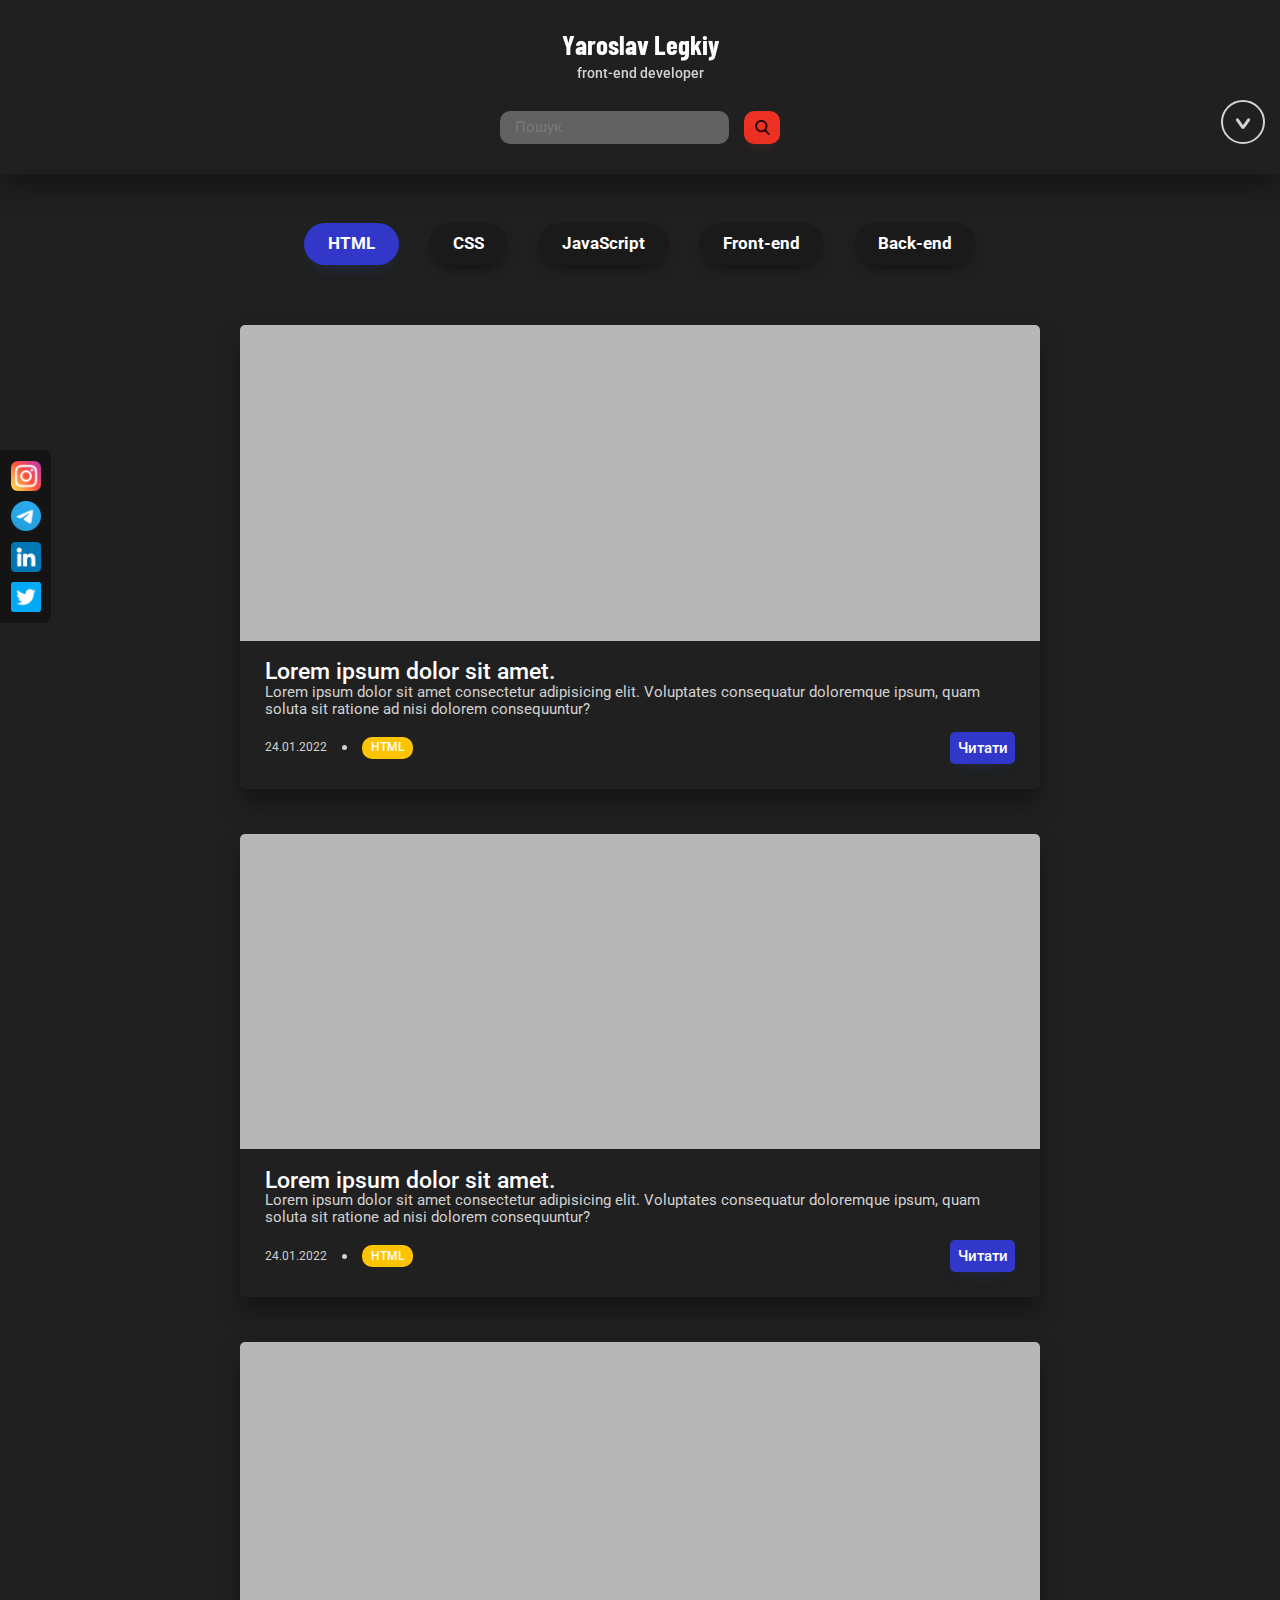
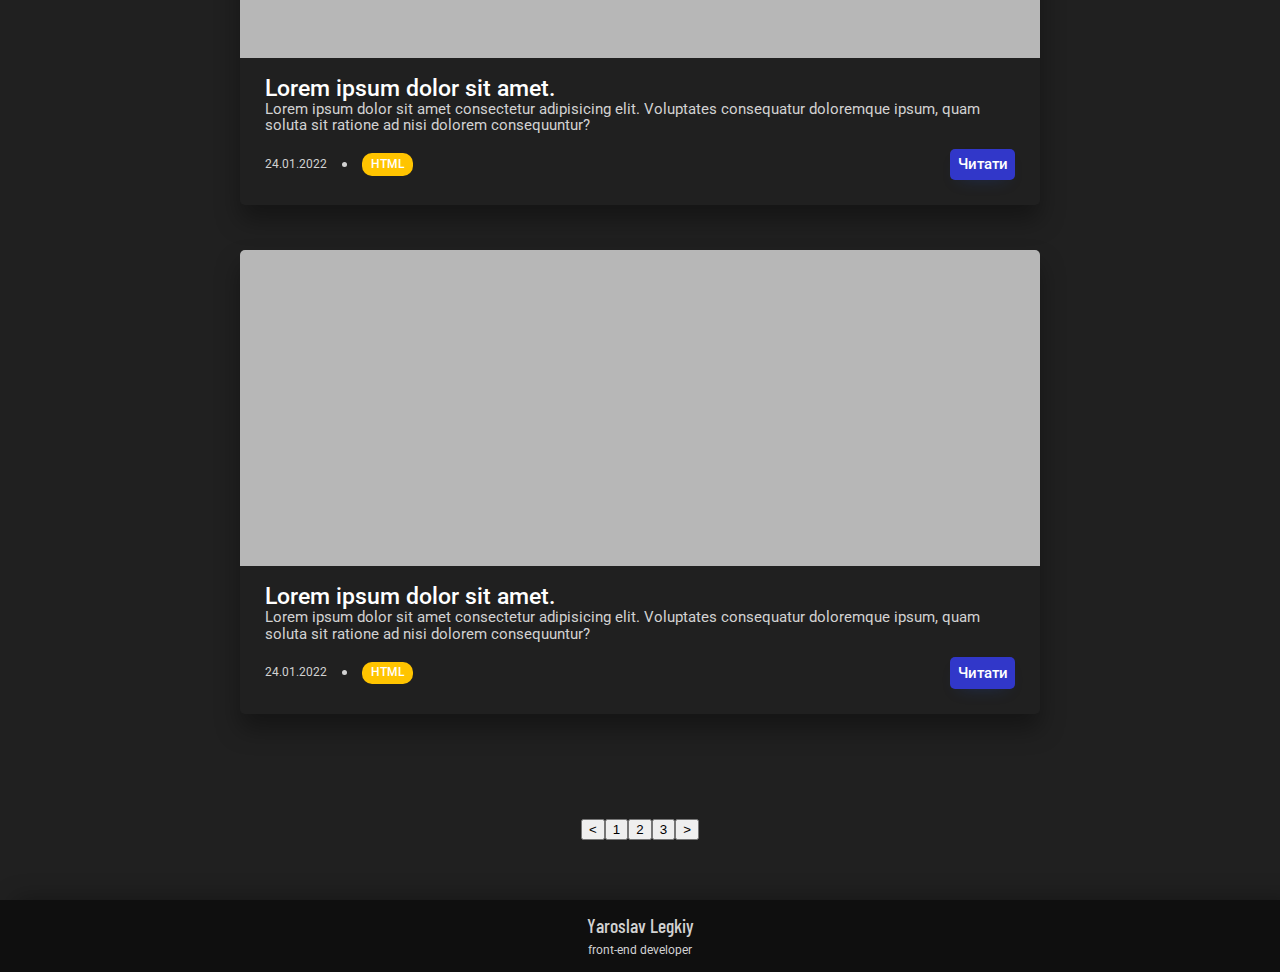
<file: index.html>
<!DOCTYPE html>
<html lang="ru">

<head>
    <meta charset="UTF-8">
    <meta http-equiv="X-UA-Compatible" content="IE=edge">
    <meta name="viewport" content="width=device-width, initial-scale=1.0">

    <link rel="preconnect" href="https://fonts.googleapis.com">
    <link rel="preconnect" href="https://fonts.gstatic.com" crossorigin>
    <link
        href="https://fonts.googleapis.com/css2?family=Barlow+Condensed:wght@500;700&family=Roboto:ital,wght@0,300;0,400;0,500;0,700;1,400&display=swap"
        rel="stylesheet">

    <link rel="stylesheet" href="css/reset.css">
    <link rel="stylesheet" href="css/style.css">

    <title>Yarik Legkiy | Blog</title>
</head>

<body>
    <!-- header start -->
    <header class="header">
        <div class="header__wrapper">
            <div class="header__logo">
                <h1 class="header__logo--title">Yaroslav Legkiy</h1>
                <p class="header__logo--subtitle">front-end developer</p>
            </div>
            <form class="form" action="">
                <input class="form__input" type="search" placeholder="Пошук">
                <button class="form__btn">
                    <img class="form__btn--img" src="./images/search.png" alt="search">
                </button>
            </form>
            <div class="burger">
                <div class="burger__lines">
                    <span class="burger__line--left"></span>
                    <span class="burger__line--right"></span>
                </div>
            </div>
            <div class="header__bottom">
                <nav class="header__nav">
                    <a href="#!" class="header__link active">Блог</a>
                    <a href="./pages/contacts.html" class="header__link">Контакти</a>
                    <a href="./pages/projects.html" class="header__link">Проєкти</a>
                </nav>
            </div>
        </div>
    </header>
    <!-- header end -->

    <!-- categoty start -->
    <section class="category">
        <nav class="category__nav">
            <a class="category__link active" href="#!">HTML</a>
            <a class="category__link" href="#!">CSS</a>
            <a class="category__link" href="#!">JavaScript</a>
            <a class="category__link" href="#!">Front-end</a>
            <a class="category__link" href="#!">Вack-end</a>
        </nav>
    </section>
    <!-- category end -->

    <!-- socials start -->
    <section class="socials">
        <ul class="socials__items">
            <li class="socials__item">
                <a href="#!" class="socials__link">
                    <img src="./images/instagram.png" alt="Instagram">
                </a>
            </li>
            <li class="socials__item">
                <a href="#!" class="socials__link">
                    <img src="./images/telegram.png" alt="Instagram">
                </a>
            </li>
            <li class="socials__item">
                <a href="#!" class="socials__link">
                    <img src="./images/linkedin.png" alt="Instagram">
                </a>
            </li>
            <li class="socials__item">
                <a href="#!" class="socials__link">
                    <img src="./images/twitter.png" alt="Instagram">
                </a>
            </li>
        </ul>
    </section>
    <!-- socials end -->

    <!-- posts start -->
    <section class="posts">
        <div class="wrapper">
            <div class="cards">
                <div class="card">
                    <div class="card__top">
                        <a class="card__top--link" href="#!">
                            <img src="/images/img.jpg" alt="img">
                        </a>
                    </div>
                    <div class="card__center">
                        <a href="./pages/post.html" class="card__title">Lorem ipsum dolor sit amet.</a>
                        <p class="card__desc">
                            Lorem ipsum dolor sit amet consectetur adipisicing elit. Voluptates consequatur doloremque
                            ipsum, quam soluta sit ratione ad nisi dolorem consequuntur?
                        </p>
                    </div>
                    <div class="card__bottom">
                        <div class="card__bottom--left">
                            <time class="card__bottom--date" datetime="2022-01-24">24.01.2022</time>
                            <span class="circle"></span>
                            <a class="card__category" href="#!">HTML</a>
                        </div>
                        <a class="card__bottom--link" href="./pages/post.html">Читати</a>
                    </div>
                </div>
                <div class="card">
                    <div class="card__top">
                        <a class="card__top--link" href="#!">
                            <img src="/images/img.jpg" alt="img">
                        </a>
                    </div>
                    <div class="card__center">
                        <a href="./pages/post.html" class="card__title">Lorem ipsum dolor sit amet.</a>
                        <p class="card__desc">
                            Lorem ipsum dolor sit amet consectetur adipisicing elit. Voluptates consequatur doloremque
                            ipsum, quam soluta sit ratione ad nisi dolorem consequuntur?
                        </p>
                    </div>
                    <div class="card__bottom">
                        <div class="card__bottom--left">
                            <time class="card__bottom--date" datetime="2022-01-24">24.01.2022</time>
                            <span class="circle"></span>
                            <a class="card__category" href="#!">HTML</a>
                        </div>
                        <a class="card__bottom--link" href="./pages/post.html">Читати</a>
                    </div>
                </div>
                <div class="card">
                    <div class="card__top">
                        <a class="card__top--link" href="#!">
                            <img src="/images/img.jpg" alt="img">
                        </a>
                    </div>
                    <div class="card__center">
                        <a href="./pages/post.html" class="card__title">Lorem ipsum dolor sit amet.</a>
                        <p class="card__desc">
                            Lorem ipsum dolor sit amet consectetur adipisicing elit. Voluptates consequatur doloremque
                            ipsum, quam soluta sit ratione ad nisi dolorem consequuntur?
                        </p>
                    </div>
                    <div class="card__bottom">
                        <div class="card__bottom--left">
                            <time class="card__bottom--date" datetime="2022-01-24">24.01.2022</time>
                            <span class="circle"></span>
                            <a class="card__category" href="#!">HTML</a>
                        </div>
                        <a class="card__bottom--link" href="./pages/post.html">Читати</a>
                    </div>
                </div>
                <div class="card">
                    <div class="card__top">
                        <a class="card__top--link" href="#!">
                            <img src="/images/img.jpg" alt="img">
                        </a>
                    </div>
                    <div class="card__center">
                        <a href="./pages/post.html" class="card__title">Lorem ipsum dolor sit amet.</a>
                        <p class="card__desc">
                            Lorem ipsum dolor sit amet consectetur adipisicing elit. Voluptates consequatur doloremque
                            ipsum, quam soluta sit ratione ad nisi dolorem consequuntur?
                        </p>
                    </div>
                    <div class="card__bottom">
                        <div class="card__bottom--left">
                            <time class="card__bottom--date" datetime="2022-01-24">24.01.2022</time>
                            <span class="circle"></span>
                            <a class="card__category" href="#!">HTML</a>
                        </div>
                        <a class="card__bottom--link" href="./pages/post.html">Читати</a>
                    </div>
                </div>
            </div>
        </div>
    </section>
    <!-- posts end -->

    <!-- pagination start -->
    <ul class="pagination">
        <li class="pagination__item">
            <button href="#!" class="pagination__link">&lt;</button>
        </li>
        <li class="pagination__item">
            <button href="#!" class="pagination__link active">1</button>
        </li>
        <li class="pagination__item">
            <button href="#!" class="pagination__link">2</button>
        </li>
        <li class="pagination__item">
            <button href="#!" class="pagination__link">3</button>
        </li>
        <li class="pagination__item">
            <button href="#!" class="pagination__link">&gt;</button>
        </li>
    </ul>
    <!-- pagination end -->

    <!-- scrollup start -->
    <div class="scrollup">
        <div class="scroll__arrow">
            <img src="./images/up-arrow.png" alt="arrow">
        </div>
    </div>
    <!-- scrollup end -->

    <!-- footer start -->
    <footer class="footer">
        <h4 class="footer__title">Yaroslav Legkiy</h4>
        <p class="footer__subtitle">front-end developer</p>
    </footer>
    <!-- footer end -->
</body>

<script src="./js/jquery.js"></script>
<script src="./js/header.js"></script>
<script src="./js/scroll.js"></script>

</html>
</file>
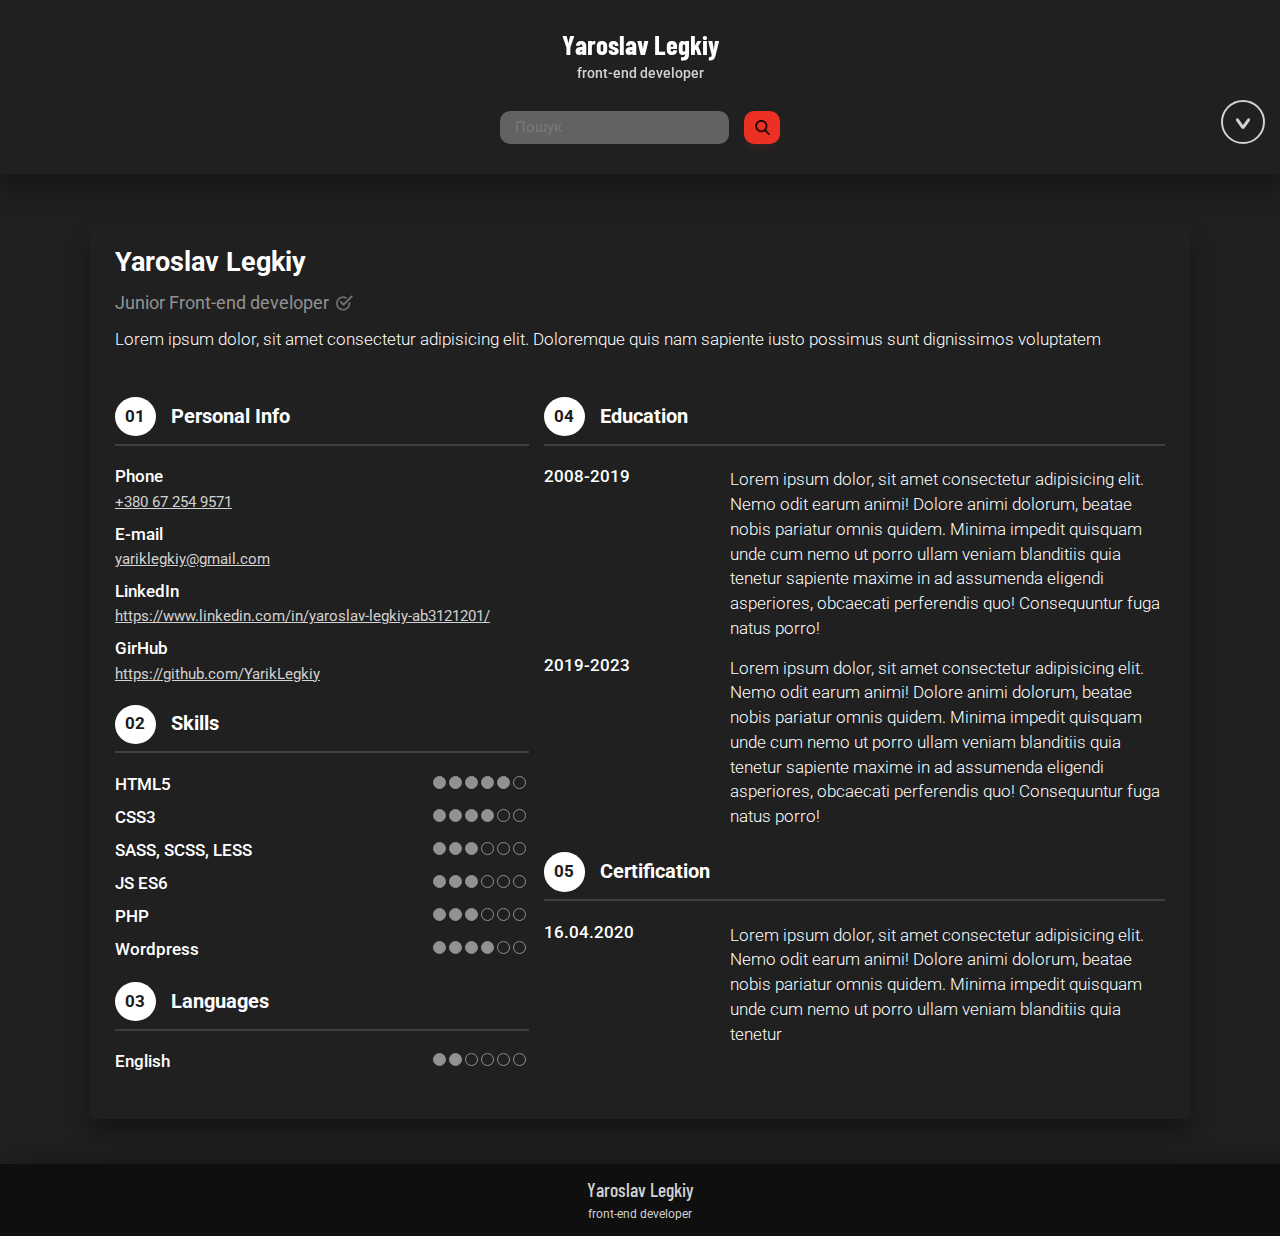
<file: pages/contacts.html>
<!DOCTYPE html>
<html lang="en">

<head>
    <meta charset="UTF-8">
    <meta http-equiv="X-UA-Compatible" content="IE=edge">
    <meta name="viewport" content="width=device-width, initial-scale=1.0">

    <link rel="preconnect" href="https://fonts.googleapis.com">
    <link rel="preconnect" href="https://fonts.gstatic.com" crossorigin>
    <link
        href="https://fonts.googleapis.com/css2?family=Barlow+Condensed:wght@500;700&family=Roboto:ital,wght@0,300;0,400;0,500;0,700;1,400&display=swap"
        rel="stylesheet">

    <link rel="stylesheet" href="../css/reset.css">
    <link rel="stylesheet" href="../css/style.css">

    <title>Yarik Legkiy | Contacts</title>
</head>

<body>
    <!-- header start -->
    <header class="header">
        <div class="header__wrapper">
            <div class="header__logo">
                <h1 class="header__logo--title">Yaroslav Legkiy</h1>
                <p class="header__logo--subtitle">front-end developer</p>
            </div>
            <div class="burger">
                <div class="burger__lines">
                    <span class="burger__line--left"></span>
                    <span class="burger__line--right"></span>
                </div>
            </div>
            <form class="form" action="">
                <input class="form__input" type="search" placeholder="Пошук">
                <button class="form__btn">
                    <img class="form__btn--img" src="../images/search.png" alt="search">
                </button>
            </form>
            <div class="header__bottom">
                <nav class="header__nav">
                    <a href="../index.html" class="header__link">Блог</a>
                    <a href="#!" class="header__link active">Контакти</a>
                    <a href="./projects.html" class="header__link">Проєкти</a>
                </nav>
            </div>
        </div>
    </header>
    <!-- header end -->

    <!-- contacts start -->
    <section class="contacts">
        <div class="wrapper__contacts">
            <div class="card contacts__content">
                <div class="contact__content--header">
                    <h1 class="contacts__title">Yaroslav Legkiy</h1>
                    <div class="contacts__dev">
                        <h2 class="contacts__subtitle">Junior Front-end developer</h2>
                        <img src="../images/check-mark.png" alt="Check-mark">
                    </div>
                    <p class="contacts__header--desc">
                        Lorem ipsum dolor, sit amet consectetur adipisicing elit. Doloremque quis nam sapiente iusto
                        possimus sunt dignissimos voluptatem
                    </p>
                </div>
                <div class="contacts__contant">
                    <div class="contacts__left">
                        <div class="contacts__card">
                            <div class="contacts__card--header">
                                <h2 class="contacts__card--num">01</h2>
                                <h2 class="contacts__card--title">Personal Info</h2>
                            </div>
                            <div class="contacts__card--content">
                                <ul class="contacts__card--list">
                                    <li class="contacts__card--item">
                                        <h2 class="contacts__list--title">Phone</h2>
                                        <a href="tel:+380672549571" class="contacts__list--link">+380 67 254 9571</a>
                                    </li>
                                    <li class="contacts__card--item">
                                        <h2 class="contacts__list--title">E-mail</h2>
                                        <a href="mailto:yariklegkiy@gmail.com"
                                            class="contacts__list--link">yariklegkiy@gmail.com</a>
                                    </li>
                                    <li class="contacts__card--item">
                                        <h2 class="contacts__list--title">LinkedIn</h2>
                                        <a href="https://www.linkedin.com/in/yaroslav-legkiy-ab3121201/"
                                            class="contacts__list--link">https://www.linkedin.com/in/yaroslav-legkiy-ab3121201/</a>
                                    </li>
                                    <li class="contacts__card--item">
                                        <h2 class="contacts__list--title">GirHub</h2>
                                        <a href="https://github.com/YarikLegkiy"
                                            class="contacts__list--link">https://github.com/YarikLegkiy</a>
                                    </li>
                                </ul>
                            </div>
                        </div>
                        <div class="contacts__card">
                            <div class="contacts__card--header">
                                <h2 class="contacts__card--num">02</h2>
                                <h2 class="contacts__card--title">Skills</h2>
                            </div>
                            <div class="contacts__card--content">
                                <ul class="contacts__card--skills-list">
                                    <li class="contacts__card--skills-item">
                                        <h2 class="contacts__card--skills-name">HTML5</h2>
                                        <div class="circles">
                                            <span class="circle-bgd"></span>
                                            <span class="circle-bgd"></span>
                                            <span class="circle-bgd"></span>
                                            <span class="circle-bgd"></span>
                                            <span class="circle-bgd"></span>
                                            <span class="circle-not-bgd"></span>
                                        </div>
                                    </li>
                                    <li class="contacts__card--skills-item">
                                        <h2 class="contacts__card--skills-name">CSS3</h2>
                                        <div class="circles">
                                            <span class="circle-bgd"></span>
                                            <span class="circle-bgd"></span>
                                            <span class="circle-bgd"></span>
                                            <span class="circle-bgd"></span>
                                            <span class="circle-not-bgd"></span>
                                            <span class="circle-not-bgd"></span>
                                        </div>
                                    </li>
                                    <li class="contacts__card--skills-item">
                                        <h2 class="contacts__card--skills-name">SASS, SCSS, LESS</h2>
                                        <div class="circles">
                                            <span class="circle-bgd"></span>
                                            <span class="circle-bgd"></span>
                                            <span class="circle-bgd"></span>
                                            <span class="circle-not-bgd"></span>
                                            <span class="circle-not-bgd"></span>
                                            <span class="circle-not-bgd"></span>
                                        </div>
                                    </li>
                                    <li class="contacts__card--skills-item">
                                        <h2 class="contacts__card--skills-name">JS ES6</h2>
                                        <div class="circles">
                                            <span class="circle-bgd"></span>
                                            <span class="circle-bgd"></span>
                                            <span class="circle-bgd"></span>
                                            <span class="circle-not-bgd"></span>
                                            <span class="circle-not-bgd"></span>
                                            <span class="circle-not-bgd"></span>
                                        </div>
                                    </li>
                                    <li class="contacts__card--skills-item">
                                        <h2 class="contacts__card--skills-name">PHP</h2>
                                        <div class="circles">
                                            <span class="circle-bgd"></span>
                                            <span class="circle-bgd"></span>
                                            <span class="circle-bgd"></span>
                                            <span class="circle-not-bgd"></span>
                                            <span class="circle-not-bgd"></span>
                                            <span class="circle-not-bgd"></span>
                                        </div>
                                    </li>
                                    <li class="contacts__card--skills-item">
                                        <h2 class="contacts__card--skills-name">Wordpress</h2>
                                        <div class="circles">
                                            <span class="circle-bgd"></span>
                                            <span class="circle-bgd"></span>
                                            <span class="circle-bgd"></span>
                                            <span class="circle-bgd"></span>
                                            <span class="circle-not-bgd"></span>
                                            <span class="circle-not-bgd"></span>
                                        </div>
                                    </li>
                                </ul>
                            </div>
                        </div>
                        <div class="contacts__card">
                            <div class="contacts__card--header">
                                <h2 class="contacts__card--num">03</h2>
                                <h2 class="contacts__card--title">Languages</h2>
                            </div>
                            <div class="contacts__card--content">
                                <ul class="contacts__card--skills-list">
                                    <li class="contacts__card--skills-item">
                                        <h2 class="contacts__card--skills-name">English</h2>
                                        <div class="circles">
                                            <span class="circle-bgd"></span>
                                            <span class="circle-bgd"></span>
                                            <span class="circle-not-bgd"></span>
                                            <span class="circle-not-bgd"></span>
                                            <span class="circle-not-bgd"></span>
                                            <span class="circle-not-bgd"></span>
                                        </div>
                                    </li>
                                </ul>
                            </div>
                        </div>
                    </div>
                    <div class="contacts__right">
                        <div class="contacts__card">
                            <div class="contacts__card--header">
                                <h2 class="contacts__card--num">04</h2>
                                <h2 class="contacts__card--title">Education</h2>
                            </div>
                            <div class="contacts__card--content">
                                <div class="contacts__eductn">
                                    <div class="contacts__eductn--left">
                                        <h2 class="contacts__eductn--date">2008-2019</h2>
                                    </div>
                                    <div class="contacts__eductn--right">
                                        <p>
                                            Lorem ipsum dolor, sit amet consectetur adipisicing elit. Nemo odit earum
                                            animi!
                                            Dolore animi dolorum, beatae nobis pariatur omnis quidem. Minima impedit
                                            quisquam unde cum nemo ut porro ullam veniam blanditiis quia tenetur
                                            sapiente
                                            maxime in ad assumenda eligendi asperiores, obcaecati perferendis quo!
                                            Consequuntur fuga natus porro!
                                        </p>
                                    </div>
                                </div>
                                <div class="contacts__eductn">
                                    <div class="contacts__eductn--left">
                                        <h2 class="contacts__eductn--date">2019-2023</h2>
                                    </div>
                                    <div class="contacts__eductn--right">
                                        <p>
                                            Lorem ipsum dolor, sit amet consectetur adipisicing elit. Nemo odit earum
                                            animi!
                                            Dolore animi dolorum, beatae nobis pariatur omnis quidem. Minima impedit
                                            quisquam unde cum nemo ut porro ullam veniam blanditiis quia tenetur
                                            sapiente
                                            maxime in ad assumenda eligendi asperiores, obcaecati perferendis quo!
                                            Consequuntur fuga natus porro!
                                        </p>
                                    </div>
                                </div>
                            </div>
                        </div>
                        <div class="contacts__card">
                            <div class="contacts__card--header">
                                <h2 class="contacts__card--num">05</h2>
                                <h2 class="contacts__card--title">Certification</h2>
                            </div>
                            <div class="contacts__card--content">
                                <div class="contacts__eductn">
                                    <div class="contacts__eductn--left">
                                        <h2 class="contacts__eductn--date">16.04.2020</h2>
                                    </div>
                                    <div class="contacts__eductn--right">
                                        <p>
                                            Lorem ipsum dolor, sit amet consectetur adipisicing elit. Nemo odit earum
                                            animi!
                                            Dolore animi dolorum, beatae nobis pariatur omnis quidem. Minima impedit
                                            quisquam unde cum nemo ut porro ullam veniam blanditiis quia tenetur
                                        </p>
                                    </div>
                                </div>
                            </div>
                        </div>
                    </div>
                </div>
            </div>
        </div>
    </section>
    <!-- contacts end -->

    <!-- scrollup start -->
    <div class="scrollup">
        <div class="scroll__arrow">
            <img src="../images/up-arrow.png" alt="arrow">
        </div>
    </div>
    <!-- scrollup end -->

    <!-- footer start -->
    <footer class="footer">
        <h4 class="footer__title">Yaroslav Legkiy</h4>
        <p class="footer__subtitle">front-end developer</p>
    </footer>
    <!-- footer end -->
</body>

<script src="../js/jquery.js"></script>
<script src="../js/header.js"></script>
<script src="../js/scroll.js"></script>

</html>
</file>
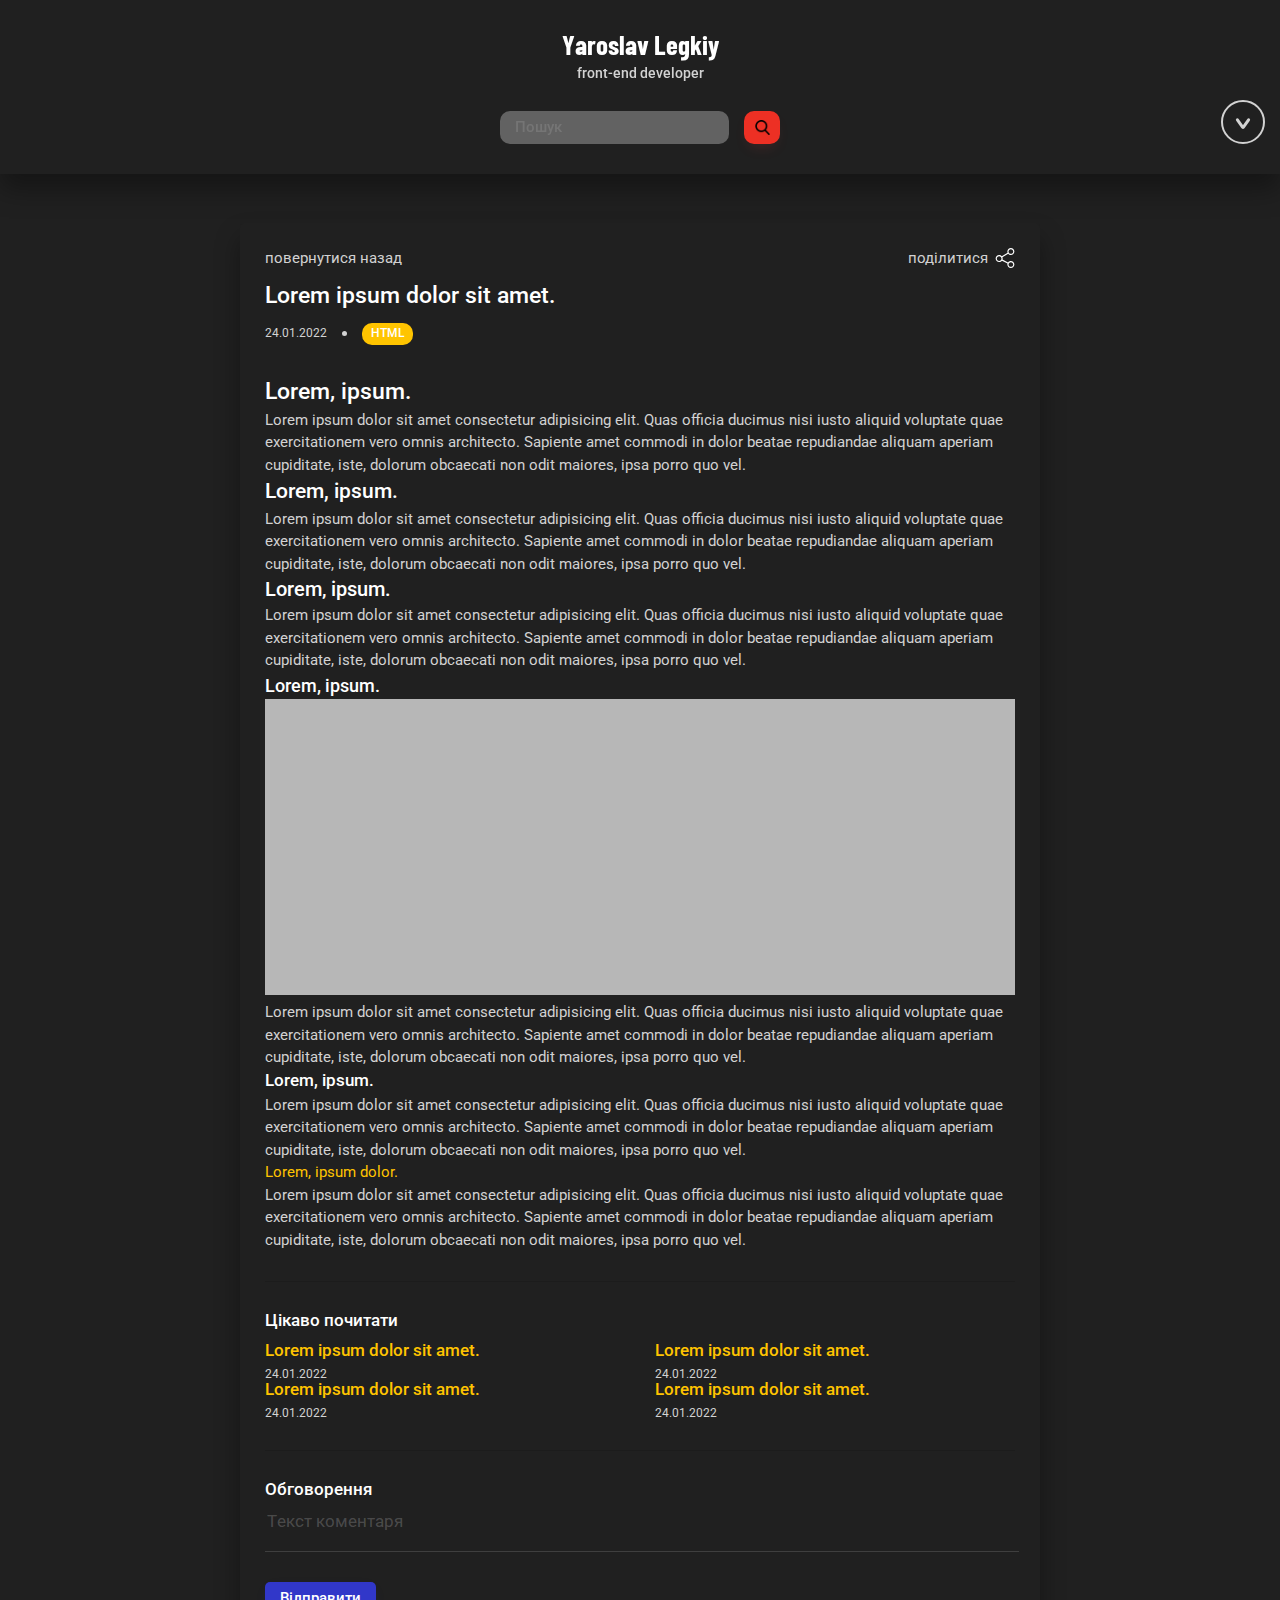
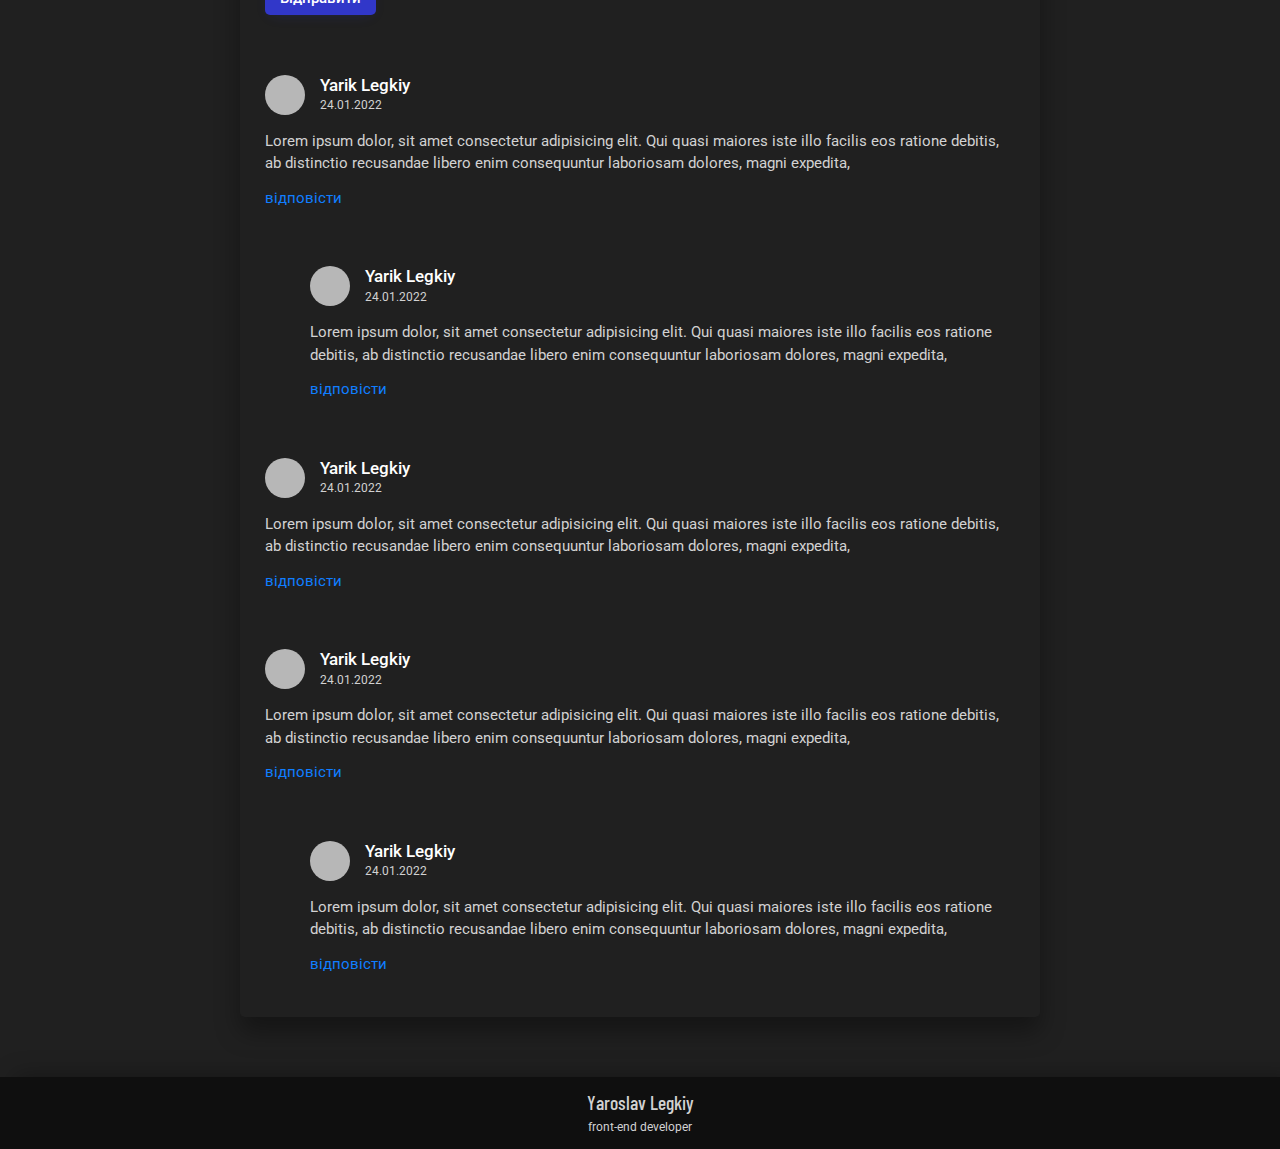
<file: pages/post.html>
<!DOCTYPE html>
<html lang="en">

<head>
    <meta charset="UTF-8">
    <meta http-equiv="X-UA-Compatible" content="IE=edge">
    <meta name="viewport" content="width=device-width, initial-scale=1.0">

    <link rel="preconnect" href="https://fonts.googleapis.com">
    <link rel="preconnect" href="https://fonts.gstatic.com" crossorigin>
    <link
        href="https://fonts.googleapis.com/css2?family=Barlow+Condensed:wght@500;700&family=Roboto:ital,wght@0,300;0,400;0,500;0,700;1,400&display=swap"
        rel="stylesheet">

    <link rel="stylesheet" href="../css/reset.css">
    <link rel="stylesheet" href="../css/style.css">

    <title>Yarik Legkiy | Post</title>
</head>

<body>
    <!-- header start -->
    <header class="header">
        <div class="header__wrapper">
            <div class="header__logo">
                <h1 class="header__logo--title">Yaroslav Legkiy</h1>
                <p class="header__logo--subtitle">front-end developer</p>
            </div>
            <div class="burger">
                <div class="burger__lines">
                    <span class="burger__line--left"></span>
                    <span class="burger__line--right"></span>
                </div>
            </div>
            <form class="form" action="">
                <input class="form__input" type="search" placeholder="Пошук">
                <button class="form__btn">
                    <img class="form__btn--img" src="../images/search.png" alt="search">
                </button>
            </form>
            <div class="header__bottom">
                <nav class="header__nav">
                    <a href="../index.html" class="header__link active">Блог</a>
                    <a href="./contacts.html" class="header__link">Контакти</a>
                    <a href="./projects.html" class="header__link">Проєкти</a>
                </nav>
            </div>
        </div>
    </header>
    <!-- header end -->

    <!-- post start -->
    <section class="post">
        <div class="wrapper">
            <div class="post__content">
                <div class="post__header">
                    <div class="post__header--links">
                        <a class="post__header--link" href="../index.html">повернутися назад</a>
                        <a class="post__header--link post__header--link-share" href="#!">
                            <p>поділитися</p>
                            <img src="../images/svg/share.svg" alt="share">
                        </a>
                    </div>
                    <h1 class="post__title">Lorem ipsum dolor sit amet.</h1>
                    <div class="card__bottom--left">
                        <time class="card__bottom--date" datetime="2022-01-24">24.01.2022</time>
                        <span class="circle"></span>
                        <a class="card__category" href="#!">HTML</a>
                    </div>
                </div>
                <div class="post__center">
                    <h1>Lorem, ipsum.</h1>
                    <p>
                        Lorem ipsum dolor sit amet consectetur adipisicing elit. Quas officia ducimus nisi iusto
                        aliquid voluptate quae exercitationem vero omnis architecto. Sapiente amet commodi in dolor
                        beatae repudiandae aliquam aperiam cupiditate, iste, dolorum obcaecati non odit maiores,
                        ipsa porro quo vel.
                    </p>
                    <h2>Lorem, ipsum.</h2>
                    <p>
                        Lorem ipsum dolor sit amet consectetur adipisicing elit. Quas officia ducimus nisi iusto
                        aliquid voluptate quae exercitationem vero omnis architecto. Sapiente amet commodi in dolor
                        beatae repudiandae aliquam aperiam cupiditate, iste, dolorum obcaecati non odit maiores,
                        ipsa porro quo vel.
                    </p>
                    <h3>Lorem, ipsum.</h3>
                    <p>
                        Lorem ipsum dolor sit amet consectetur adipisicing elit. Quas officia ducimus nisi iusto
                        aliquid voluptate quae exercitationem vero omnis architecto. Sapiente amet commodi in dolor
                        beatae repudiandae aliquam aperiam cupiditate, iste, dolorum obcaecati non odit maiores,
                        ipsa porro quo vel.
                    </p>
                    <h4>Lorem, ipsum.</h4>
                    <img src="../images/img.jpg" alt="">
                    <p>
                        Lorem ipsum dolor sit amet consectetur adipisicing elit. Quas officia ducimus nisi iusto
                        aliquid voluptate quae exercitationem vero omnis architecto. Sapiente amet commodi in dolor
                        beatae repudiandae aliquam aperiam cupiditate, iste, dolorum obcaecati non odit maiores,
                        ipsa porro quo vel.
                    </p>
                    <h5>Lorem, ipsum.</h5>
                    <p>
                        Lorem ipsum dolor sit amet consectetur adipisicing elit. Quas officia ducimus nisi iusto
                        aliquid voluptate quae exercitationem vero omnis architecto. Sapiente amet commodi in dolor
                        beatae repudiandae aliquam aperiam cupiditate, iste, dolorum obcaecati non odit maiores,
                        ipsa porro quo vel.
                    </p>
                    <a href="#!">Lorem, ipsum dolor.</a>
                    <p>
                        Lorem ipsum dolor sit amet consectetur adipisicing elit. Quas officia ducimus nisi iusto
                        aliquid voluptate quae exercitationem vero omnis architecto. Sapiente amet commodi in dolor
                        beatae repudiandae aliquam aperiam cupiditate, iste, dolorum obcaecati non odit maiores,
                        ipsa porro quo vel.
                    </p>
                </div>
                <div class="post__interesting--block">
                    <h1 class="post__interesting--title">Цікаво почитати</h1>
                    <ul class="post__interesting--ul">
                        <li class="post__interesting--li">
                            <a class="post__interesting--link" href="#!">Lorem ipsum dolor sit amet.</a>
                            <time class="card__bottom--date" datetime="2022-01-24">24.01.2022</time>
                        </li>
                        <li class="post__interesting--li">
                            <a class="post__interesting--link" href="#!">Lorem ipsum dolor sit amet.</a>
                            <time class="card__bottom--date" datetime="2022-01-24">24.01.2022</time>
                        </li>
                        <li class="post__interesting--li">
                            <a class="post__interesting--link" href="#!">Lorem ipsum dolor sit amet.</a>
                            <time class="card__bottom--date" datetime="2022-01-24">24.01.2022</time>
                        </li>
                        <li class="post__interesting--li">
                            <a class="post__interesting--link" href="#!">Lorem ipsum dolor sit amet.</a>
                            <time class="card__bottom--date" datetime="2022-01-24">24.01.2022</time>
                        </li>
                    </ul>
                </div>
                <div class="comments">
                    <h1 class="comments__title">Обговорення</h1>
                    <form class="comments__form" action="/" method="post">
                        <div class="comments__form--group">
                            <textarea class="comments__form--textarea" name="comment-text" id=""
                                placeholder="Tекст коментаря" data-autoresize></textarea>
                            <span class="comments__form--line"></span>
                        </div>
                        <button class="comments__btn" type="submit">Відправити</button>
                    </form>
                </div>
                <div class="comment">
                    <div class="comment__header">
                        <img class="comment__avatar" src="../images/img2.jpg" alt="avatar">
                        <div class="comment__header--title">
                            <h1 class="comment__header--name">Yarik Legkiy</h1>
                            <time class="card__bottom--date" datetime="2022-01-24">24.01.2022</time>
                        </div>
                    </div>
                    <div class="comment__center">
                        <p>
                            Lorem ipsum dolor, sit amet consectetur adipisicing elit. Qui quasi maiores iste illo
                            facilis eos ratione debitis, ab distinctio recusandae libero enim consequuntur
                            laboriosam dolores, magni expedita, 
                        </p>
                    </div>
                    <a class="comment__link" href="#!">відповісти</a>
                    <div class="reply">
                        <div class="comment">
                            <div class="comment__header">
                                <img class="comment__avatar" src="../images/img2.jpg" alt="avatar">
                                <div class="comment__header--title">
                                    <h1 class="comment__header--name">Yarik Legkiy</h1>
                                    <time class="card__bottom--date" datetime="2022-01-24">24.01.2022</time>
                                </div>
                            </div>
                            <div class="comment__center">
                                <p>
                                    Lorem ipsum dolor, sit amet consectetur adipisicing elit. Qui quasi maiores iste illo
                                    facilis eos ratione debitis, ab distinctio recusandae libero enim consequuntur
                                    laboriosam dolores, magni expedita, 
                                </p>
                            </div>
                            <a class="comment__link" href="#!">відповісти</a>
                        </div>
                    </div>
                </div>
                <div class="comment">
                    <div class="comment__header">
                        <img class="comment__avatar" src="../images/img2.jpg" alt="avatar">
                        <div class="comment__header--title">
                            <h1 class="comment__header--name">Yarik Legkiy</h1>
                            <time class="card__bottom--date" datetime="2022-01-24">24.01.2022</time>
                        </div>
                    </div>
                    <div class="comment__center">
                        <p>
                            Lorem ipsum dolor, sit amet consectetur adipisicing elit. Qui quasi maiores iste illo
                            facilis eos ratione debitis, ab distinctio recusandae libero enim consequuntur
                            laboriosam dolores, magni expedita, 
                        </p>
                    </div>
                    <a class="comment__link" href="#!">відповісти</a>
                </div>
                <div class="comment">
                    <div class="comment__header">
                        <img class="comment__avatar" src="../images/img2.jpg" alt="avatar">
                        <div class="comment__header--title">
                            <h1 class="comment__header--name">Yarik Legkiy</h1>
                            <time class="card__bottom--date" datetime="2022-01-24">24.01.2022</time>
                        </div>
                    </div>
                    <div class="comment__center">
                        <p>
                            Lorem ipsum dolor, sit amet consectetur adipisicing elit. Qui quasi maiores iste illo
                            facilis eos ratione debitis, ab distinctio recusandae libero enim consequuntur
                            laboriosam dolores, magni expedita, 
                        </p>
                    </div>
                    <a class="comment__link" href="#!">відповісти</a>
                    <div class="reply">
                        <div class="comment">
                            <div class="comment__header">
                                <img class="comment__avatar" src="../images/img2.jpg" alt="avatar">
                                <div class="comment__header--title">
                                    <h1 class="comment__header--name">Yarik Legkiy</h1>
                                    <time class="card__bottom--date" datetime="2022-01-24">24.01.2022</time>
                                </div>
                            </div>
                            <div class="comment__center">
                                <p>
                                    Lorem ipsum dolor, sit amet consectetur adipisicing elit. Qui quasi maiores iste illo
                                    facilis eos ratione debitis, ab distinctio recusandae libero enim consequuntur
                                    laboriosam dolores, magni expedita, 
                                </p>
                            </div>
                            <a class="comment__link" href="#!">відповісти</a>
                        </div>
                    </div>
                </div>
            </div>
        </div>
    </section>
    <!-- post end -->

    <!-- scrollup start -->
    <div class="scrollup">
        <div class="scroll__arrow">
            <img src="../images/up-arrow.png" alt="arrow">
        </div>
    </div>
    <!-- scrollup end -->

    <!-- footer start -->
    <footer class="footer">
        <h4 class="footer__title">Yaroslav Legkiy</h4>
        <p class="footer__subtitle">front-end developer</p>
    </footer>
    <!-- footer end -->

    <!-- modal start -->
    <section class="modal">
        <div class="modal__wrapper">
            <div class="modal__header">
                <div class="modal__crosses">
                    <span class="cross__line-fisrt"></span>
                    <span class="cross__line-right"></span>
                </div>
            </div>
            <div class="modal__content">
                <a href="#!">
                    <img src="../images/instagram.png" alt="instagram">
                </a>
                <a href="#!">
                    <img src="../images/linkedin.png" alt="linkedin">
                </a>
                <a href="#!">
                    <img src="../images/telegram.png" alt="telegram">
                </a>
                <a href="#!">
                    <img src="../images/twitter.png" alt="twitter">
                </a>
            </div>
        </div>
    </section>
    <!-- modal end -->
</body>
<script src="../js/jquery.js"></script>
<script src="../js/header.js"></script>
<script src="../js/textarea.js"></script>
<script src="../js/scroll.js"></script>
<script src="../js/modal.js"></script>

</html>
</file>
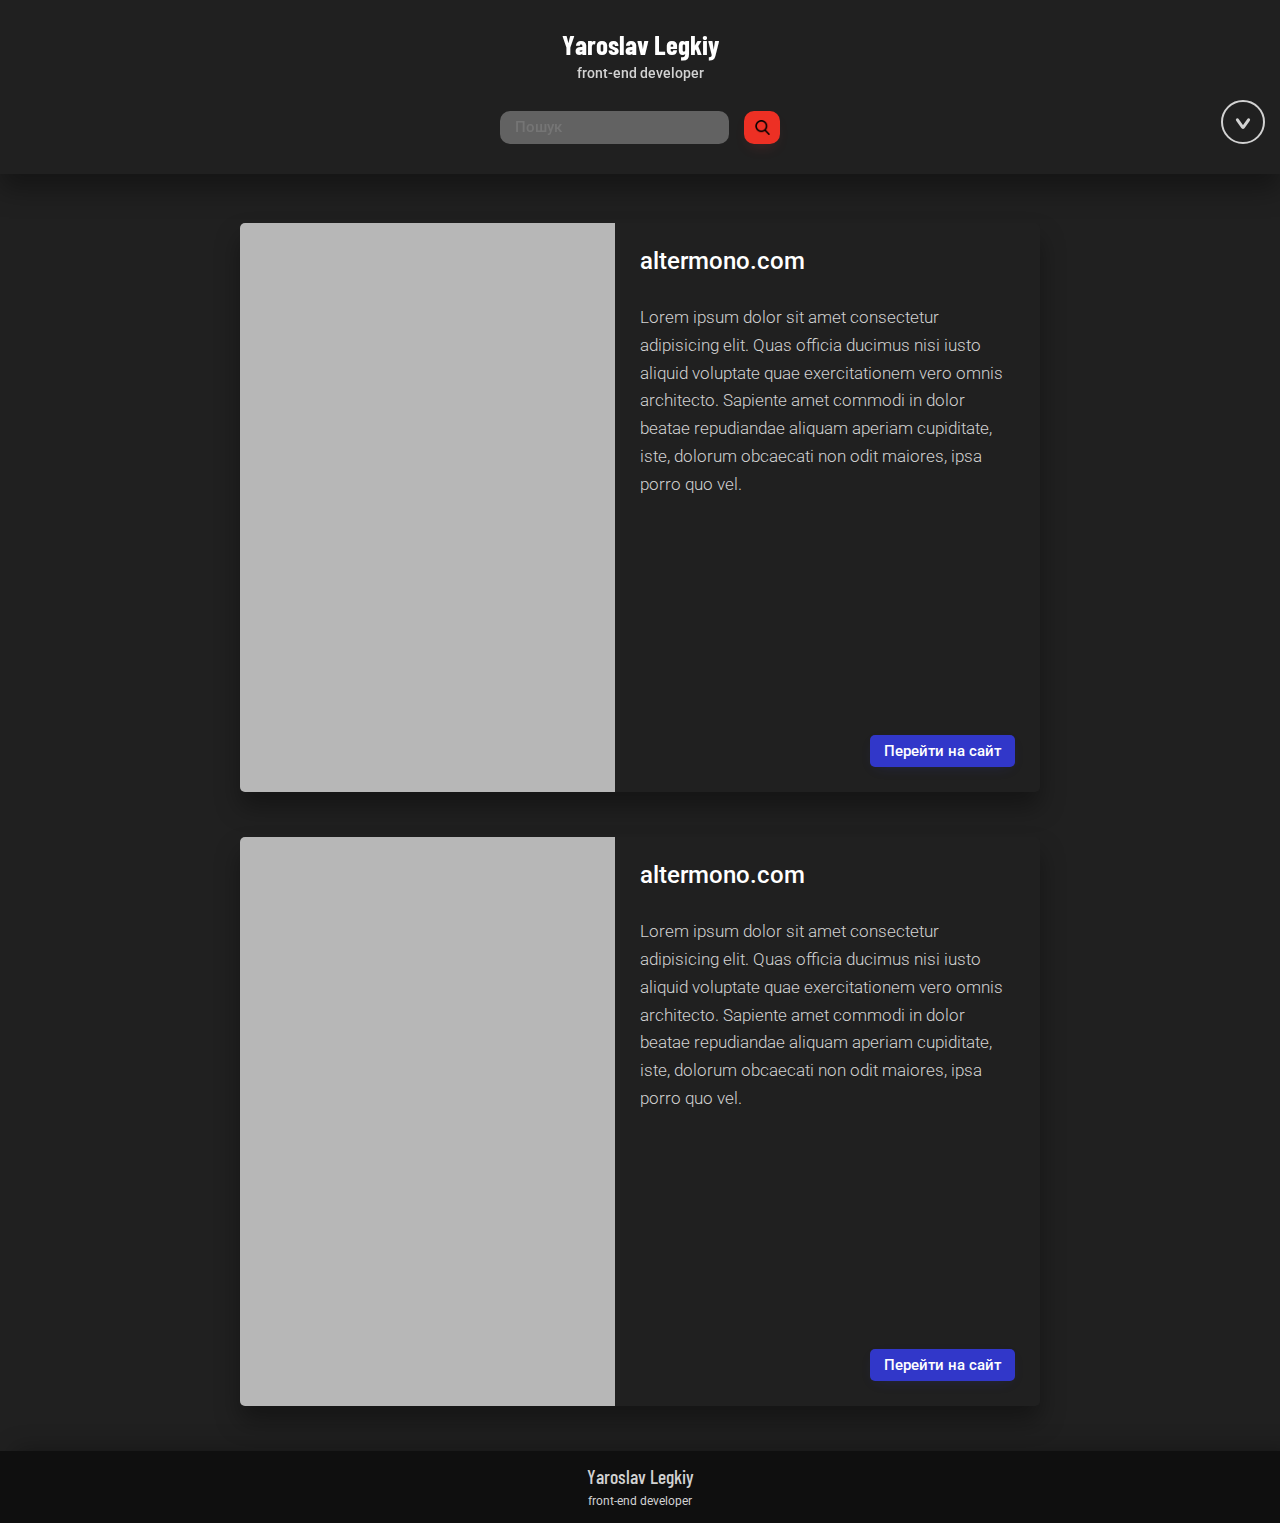
<file: pages/projects.html>
<!DOCTYPE html>
<html lang="ru">

<head>
    <meta charset="UTF-8">
    <meta http-equiv="X-UA-Compatible" content="IE=edge">
    <meta name="viewport" content="width=device-width, initial-scale=1.0">

    <link rel="preconnect" href="https://fonts.googleapis.com">
    <link rel="preconnect" href="https://fonts.gstatic.com" crossorigin>
    <link
        href="https://fonts.googleapis.com/css2?family=Barlow+Condensed:wght@500;700&family=Roboto:ital,wght@0,300;0,400;0,500;0,700;1,400&display=swap"
        rel="stylesheet">

    <link rel="stylesheet" href="../css/reset.css">
    <link rel="stylesheet" href="../css/style.css">

    <title>Yarik Legkiy | Projects</title>
</head>

<body>
    <!-- header start -->
    <header class="header">
        <div class="header__wrapper">
            <div class="header__logo">
                <h1 class="header__logo--title">Yaroslav Legkiy</h1>
                <p class="header__logo--subtitle">front-end developer</p>
            </div>
            <div class="burger">
                <div class="burger__lines">
                    <span class="burger__line--left"></span>
                    <span class="burger__line--right"></span>
                </div>
            </div>
            <form class="form" action="">
                <input class="form__input" type="search" placeholder="Пошук">
                <button class="form__btn">
                    <img class="form__btn--img" src="../images/search.png" alt="search">
                </button>
            </form>
            <div class="header__bottom">
                <nav class="header__nav">
                    <a href="../index.html" class="header__link">Блог</a>
                    <a href="./contacts.html" class="header__link">Контакти</a>
                    <a href="#!" class="header__link active">Проєкти</a>
                </nav>
            </div>
        </div>
    </header>
    <!-- header end -->

    <!-- projects start -->
    <section class="projects">
        <div class="wrapper">
            <div class="cards projects__cards">
                <div class="card project__card">
                    <div class="project__card--left">
                        <img src="../images/img1.jpg" alt="img">
                    </div>
                    <div class="project__card--right">
                        <a href="#!" class="project__card--link">altermono.com</a>
                        <p class="project__card--desc">
                            Lorem ipsum dolor sit amet consectetur adipisicing elit. Quas officia ducimus nisi iusto
                            aliquid voluptate quae exercitationem vero omnis architecto. Sapiente amet commodi in dolor
                            beatae repudiandae aliquam aperiam cupiditate, iste, dolorum obcaecati non odit maiores,
                            ipsa porro quo vel.
                        </p>
                        <button class="project__card--btn">Перейти на сайт</button>
                    </div>
                </div>
                <div class="card project__card">
                    <div class="project__card--left">
                        <img src="../images/img1.jpg" alt="img">
                    </div>
                    <div class="project__card--right">
                        <a href="#!" class="project__card--link">altermono.com</a>
                        <p class="project__card--desc">
                            Lorem ipsum dolor sit amet consectetur adipisicing elit. Quas officia ducimus nisi iusto
                            aliquid voluptate quae exercitationem vero omnis architecto. Sapiente amet commodi in dolor
                            beatae repudiandae aliquam aperiam cupiditate, iste, dolorum obcaecati non odit maiores,
                            ipsa porro quo vel.
                        </p>
                        <button class="project__card--btn">Перейти на сайт</button>
                    </div>
                </div>
            </div>
        </div>
    </section>
    <!-- projects end -->

    <!-- scrollup start -->
    <div class="scrollup">
        <div class="scroll__arrow">
            <img src="../images/up-arrow.png" alt="arrow">
        </div>
    </div>
    <!-- scrollup end -->

    <!-- footer start -->
    <footer class="footer">
        <h4 class="footer__title">Yaroslav Legkiy</h4>
        <p class="footer__subtitle">front-end developer</p>
    </footer>
    <!-- footer end -->
</body>

<script src="../js/jquery.js"></script>
<script src="../js/header.js"></script>
<script src="../js/scroll.js"></script>

</html>
</file>
<file: css/style.css>
/* 
  Theme name: YarikLegkiyBlog
*/



/* http://meyerweb.com/eric/tools/css/reset/ */
/* v1.0 | 20080212 */

html, body, div, span, applet, object, iframe,
h1, h2, h3, h4, h5, h6, p, blockquote, pre,
a, abbr, acronym, address, big, cite, code,
del, dfn, em, font, img, ins, kbd, q, s, samp,
small, strike, strong, sub, sup, tt, var,
b, u, i, center,
dl, dt, dd, ol, ul, li,
fieldset, form, label, legend,
table, caption, tbody, tfoot, thead, tr, th, td {
	margin: 0;
	padding: 0;
	border: 0;
	outline: 0;
	font-size: 100%;
	vertical-align: baseline;
	background: transparent;
}
body {
	line-height: 1;
}
ol, ul {
	list-style: none;
}
blockquote, q {
	quotes: none;
}
blockquote:before, blockquote:after,
q:before, q:after {
	content: '';
	content: none;
}

/* remember to define focus styles! */
:focus {
	outline: 0;
}

/* remember to highlight inserts somehow! */
ins {
	text-decoration: none;
}
del {
	text-decoration: line-through;
}

/* tables still need 'cellspacing="0"' in the markup */
table {
	border-collapse: collapse;
	border-spacing: 0;
}

html {
    font-size: 15px;
}

body {
    min-width: 320px;
    padding-top: 163px;
    position: relative;

    font-family: 'Roboto', sans-serif;
    font-size: 1rem;
    font-weight: 400;
    line-height: 1.1;
    color: #D2D2D2;

    background-color: #202020;
}

.wrapper {
    padding: 0 1rem;

    width: 100%;
    max-width: 800px;
}

/* header start */

.header {
    position: fixed;
    padding: 2rem 0;
    left: 0;
    top: 0;
    z-index: 1000;

    width: 100%;
    display: flex;
    justify-content: center;

    background-color: #202020;
    box-shadow: 0px 15px 25px rgba(0, 0, 0, 0.35);
}

.header__wrapper {
    position: relative;
    padding: 0 1rem;
    width: 100%;
    max-width: 86.66rem;

    display: flex;
    flex-direction: column;
    justify-content: center;
    align-items: center;
}

.header__logo {
    display: flex;
    flex-direction: column;
    align-items: center;
}

.header__logo--title {
    margin-bottom: .4rem;

    font-family: 'Barlow Condensed', sans-serif;
    font-size: 1.8rem;
    font-weight: 700;
    line-height: 1.1;
    color: #fff;
}

.header__logo--subtitle {
    font-size: .9rem;
    font-weight: 500;
    line-height: 1.1;
    color: #D2D2D2;
}

.burger {
    position: absolute;
    right: 1rem;
    bottom: 0;

    cursor: pointer;

    width: 40px;
    height: 40px;

    display: flex;
    justify-content: center;
    align-items: center;

    border-radius: 50%;
    border: 2px solid #D2D2D2;
    transition: .2s ease-in-out;
}

.burger__lines {
    position: relative;
    width: 30px;
    height: 20px;
}

.burger__line--left, .burger__line--right {
    position: absolute;
    display: block;
    content: '';
    width: 12px;
    height: 3px;
    border-radius: 5px;

    background-color: #D2D2D2;
    transition: .2s ease-in-out;
}

.burger__line--left {
    left: .8rem;
    top: 50%;
    transform: translateX(-50%) rotate(55deg);
}

.burger__line--right {
    right: 0;
    top: 50%;
    transform: translateX(-50%) rotate(-55deg);
}

.burger:hover {
    background-color: #D2D2D2;
}

.burger:hover .burger__line--left, .burger:hover .burger__line--right {
    background-color: #202020;
}

.burger.active .burger__line--left {
    left: .34rem;
    transform: rotate(130deg);
}

.burger.active .burger__line--right {
    right: .4rem;
    transform: rotate(-130deg);
}

.form {
    margin-top: 2rem;

    display: flex;
    justify-content: space-between;
}

.form__input {
    padding: .5rem 1rem;

    font-family: inherit;
    font-size: 1rem;
    font-weight: 500;
    color: #D2D2D2;

    border: none;
    border-radius: 10px;
    background-color: #626262;
}

.form__btn {
    padding: .5rem .7rem;
    margin-left: 1rem;
    cursor: pointer;

    display: flex;
    justify-content: center;
    align-items: center;

    font-family: inherit;
    font-size: 1rem;
    font-weight: 700;
    line-height: 1.1;
    color: #ffffff;

    border: none;
    background: #ED3024;
    box-shadow: 0px 7px 17px -10px rgba(242, 63, 63, 0.45);
    border-radius: 10px;
}

.form__btn--img {
    max-width: 15px;
}

.header__bottom {
    display: none;
    margin: 3rem 0;
}

.header__bottom.active {
    display: block;
}

.header__nav {
    width: 100%;
    max-width: 350px;

    display: flex;
    flex-direction: column;

    text-align: center;
}

.header__link {
    position: relative;
    padding: 1rem 5rem;

    font-size: 1.3rem;
    font-weight: 500;
    line-height: 1.1;
    color: #D2D2D2;

    text-decoration: none;
    border-bottom: 1px solid rgba(255, 255, 255, 0.15);
    transition: .2s ease-in-out;
}

.header__link.active {
    border-bottom: 1px solid #3137C9;
}

.header__link::after {
    position: absolute;
    display: block;
    content: '';
    width: 0;
    height: 1px;
    left: 0;
    bottom: -1px;

    background-color: #3137C9;
    transition: .2s ease-in-out;
}

.header__link:hover {
    color: #ffffff;
}

.header__link:hover.header__link::after {
    width: 100%;
}

/* header end */

/* category start */
.category {
    margin: 4rem 0;

    width: 100%;

    display: flex;
    justify-content: center;
}

.category__nav {
    display: flex;
    justify-content: space-between;
}

.category__nav a {
    margin: 0 1rem;
    padding: .8rem 1.6rem;

    font-size: 1.1rem;
    font-weight: 700;
    line-height: 1.1;
    color: #ffffff;

    text-decoration: none;

    background: #1a1a1a;
    box-shadow: 0px 7px 17px -10px #000000;
    border-radius: 25px;

    transition: .2s ease-in-out;
}

.category__nav a:hover {
    background: #3137C9;
    box-shadow: 0px 7px 17px -10px rgba(32, 84, 219, 0.45);
}

.category__nav a.active {
    background: #3137C9;
    box-shadow: 0px 7px 17px -10px rgba(32, 84, 219, 0.45);
}

/* category end */

/* posts start */

.posts {
    width: 100%;

    display: flex;
    justify-content: center;
}

.cards {
    width: 100%;

    display: flex;
    flex-direction: column;
    justify-content: center;
}

.card {
    margin-bottom: 3rem;

    background: #202020;
    box-shadow: 0px 15px 25px rgba(0, 0, 0, 0.35);
    border-radius: 5px;
}

.card__top {
    margin-bottom: 1rem;
    width: 100%;
}

.card__top--link img {
    width: 100%;
    height: auto;

    border-top-left-radius: 5px;
    border-top-right-radius: 5px;
}

.card__center {
    margin-bottom: 1rem;
    padding: 0 1.66rem;
}

.card__title {
    font-size: 1.5rem;
    font-weight: 500;
    line-height: 1.1;
    color: #ffffff;

    text-decoration: none;
}

.card__title:hover {
    text-decoration: underline;
}

.card__desc p {
    margin-top: 1rem;

    font-size: .95rem;
    font-weight: 400;
    line-height: 2;
    color: #D2D2D2;
}

.card__bottom {
    padding: 0 1.66rem 1.66rem 1.66rem;

    display: flex;
    justify-content: space-between;
    align-items: center;
}

.card__bottom--left {
    display: flex;
    justify-content: flex-start;
    align-items: center;
}

.card__bottom--date {
    font-family: inherit;
    font-size: .8rem;
    font-weight: 400;
    line-height: 1.1;
    color: #D2D2D2;
}

.circle {
    margin: 0 1rem;

    width: 5px;
    height: 5px;

    border-radius: 50%;
    background-color: #D2D2D2;
}

.card__category {
    padding: .3rem .6rem;

    font-size: .8rem;
    font-weight: 500;
    line-height: 1.1;
    color: #ffffff;

    text-decoration: none;

    border-radius: 10px;
    background-color: #ffc400;
}

.card__bottom--link {
    padding: .5rem;

    font-size: 1rem;
    font-weight: 500;
    line-height: 1.1;
    color: #ffffff;

    text-decoration: none;
    transition: .2s ease-in-out;

    border-radius: 5px;
    background-color: #3137C9;
    box-shadow: 0px 7px 17px -10px rgba(32, 84, 219, 0.35);
}

.card__bottom--link:hover {
    box-shadow: 0 0 25px rgba(49, 55, 201, 0.4);
}

/* posts end */

/* pagination start */

.pagination {
    display: flex;
    justify-content: center;
    margin: 4rem 0;
}

.nav-links {
    display: flex;
    justify-content: center;
}

@media screen and (max-width: 575px) {
    .pagination {
        margin-top: 5rem;
    }
}

.page-numbers {
    margin: 0 .5rem;
    display: block;
    width: 3rem;

    font-size: 1rem;
    font-family: inherit;
    line-height: 3rem;
    color: #fff;

    background-color: #141414;
    border: none;
    border-radius: 3px;
    box-shadow: 0 0 10px rgba(0, 0, 0, 0.15);

    text-align: center;
    text-decoration: none;
    transition: background-color .2s linear;
}

.page-numbers:hover {
    cursor: pointer;
    background-color: #0f0f0f;
    text-decoration: none;
}

.page-numbers.current {
    cursor: default;
    background-color: #3137C9;
    box-shadow: 0 0 25px rgba(49, 55, 201, 0.4);
}

/* pagination end */

/* projects start */

.projects {
    margin-top: 4rem;
    width: 100%;

    display: flex;
    justify-content: center;
}

.project__card {
    width: 100%;

    display: flex;
    justify-content: space-between;
}

.project__card--left {
    width: 50%;
}

.project__card--left img {
    width: 100%;
    height: 100%;
    object-fit: cover;

    border-top-left-radius: 5px;
    border-bottom-left-radius: 5px;
}

.project__card--right {
    padding: 1.66rem;
    position: relative;
    width: 50%;
}

.project__card--link {
    font-size: 1.6rem;
    font-weight: 500;
    line-height: 1.1;
    color: #ffffff;

    text-decoration: none;
}

.project__card--link:hover {
    text-decoration: underline;
}

.project__card--desc {
    margin-top: 2rem;

    font-size: 1.1rem;
    font-weight: 300;
    line-height: 1.68;
}

.project__card--btn {
    padding: 0.53rem .93rem;
    cursor: pointer;
    position: absolute;
    right: 1.66rem;
    bottom: 1.66rem;

    font-family: inherit;
    font-size: 1rem;
    font-weight: 500;
    line-height: 1.1;
    color: #ffffff;

    border: none;
    background: #3137C9;
    box-shadow: 0px 4px 15px -7px rgba(48, 55, 201, 0.3);
    border-radius: 5px;
    transition: .2s ease-in-out;
}

.project__card--btn:hover {
    box-shadow: 0px 4px 25px -7px rgba(48, 55, 201, 1);
}

/* projects end */

/* contacts start */

.contacts {
    margin-top: 4rem;
    width: 100%;

    display: flex;
    justify-content: center;
}

.wrapper__contacts {
    padding: 0 1rem;
    width: 100%;
    max-width: 1100px;
}

.contacts__content {
    padding: 1.66rem;
}

.contact__content--header {
    margin-bottom: 3rem;
    width: 100%;

    display: flex;
    flex-direction: column;
}

.contacts__title {
    margin-bottom: 1rem;

    font-size: 1.8rem;
    font-weight: 700;
    line-height: 1.1;
    color: #ffffff;
}

.contacts__dev {
    margin-bottom: 1rem;
    display: flex;
    justify-content: flex-start;
    align-items: center;
}

.contacts__dev img {
    width: 20px;
    height: auto;
}

.contacts__subtitle {
    margin-right: .5rem;

    font-size: 1.2em;
    font-weight: 400;
    line-height: 1.1;
    color: #929292;
}

.contacts__header--desc {
    font-size: 1.1rem;
    font-weight: 300;
    line-height: 1.5;
    color: #ffffff; 
}

.contacts__contant {
    width: 100%;
    display: flex;
    justify-content: flex-start;
}

.contacts__left {
    width: 40%;
}

.contacts__right {
    padding-left: 1rem;
    width: 60%;
}

.contacts__card {
    width: 100%;
}

.contacts__card--header {
    padding-bottom: 0.5rem;
    width: 100%;
    display: flex;
    justify-content: flex-start;
    align-items: center;

    border-bottom: 2px solid #3f3f3f;
}

.contacts__card--num {
    padding: .7rem;
    margin-right: 1rem;

    font-size: 1.1rem;
    font-weight: 700;
    line-height: 1.1;
    color: #1C1C1C;

    border-radius: 50%;
    background-color: #ffffff; 
}

.contacts__card--title {
    font-size: 1.3rem;
    font-weight: 700;
    line-height: 1.1;
    color: #ffffff; 
}

.contacts__card--content {
    padding: 1rem 0;
}

.contacts__card--item {
    padding: 0.5rem 0;
    display: flex;
    flex-direction: column;
    justify-content: flex-start;
}

.contacts__list--title {
    margin-bottom: .5rem;

    font-size: 1.1rem;
    font-weight: 500;
    color: #ffffff;
}

.contacts__card--item a {
    display: block;

    font-size: 1rem;
    font-weight: 400;
    color: #D2D2D2;
}

.contacts__card--item a:hover {
    color: #ffc400;
}

.contacts__card--skills-list {
    width: 100%;
    display: flex;
    flex-direction: column;
}

.contacts__card--skills-item {
    padding: .5rem 0;
    width: 100%;
    display: flex;
    justify-content: space-between;
}

.contacts__card--skills-name {
    font-size: 1.1rem;
    font-weight: 500;
    color: #ffffff;
}

.circles {
    display: flex;
    justify-content: flex-end;
}

.circle-bgd {
    margin-right: 0.2rem;
    content: '';
    display: block;
    width: 11px;
    height: 11px;

    border-radius: 50%;
    border: 1px solid #929292;
    background-color: #929292;
}

.circle-not-bgd {
    margin-right: 0.2rem;
    content: '';
    display: block;
    width: 11px;
    height: 11px;

    border-radius: 50%;
    border: 1px solid #929292;
}

.contacts__eductn {
    padding: 0.5rem 0;
    width: 100%;
    display: flex;
    justify-content: flex-start;
}

.contacts__eductn--left {
    width: 30%;
}

.contacts__eductn--right {
    width: 70%;
}

.contacts__eductn--date {
    font-size: 1.1rem;
    font-weight: 500;
    color: #ffffff;
}

.contacts__eductn--right p {
    font-size: 1.1rem;
    font-weight: 300;
    line-height: 1.5;
    color: #ffffff;
}
/* contacts end */

/* post start */

.post {
    margin: 4rem 0;
    width: 100%;

    display: flex;
    justify-content: center;
}

.post__content {
    padding: 1.66rem 1.66rem 3rem 1.66rem;

    background: #202020;
    box-shadow: 0px 15px 25px rgba(0, 0, 0, 0.35);
    border-radius: 5px;
}

.post__header {
    margin-bottom: 2rem;
    width: 100%;
}

.post__header--links {
    margin-bottom: 1rem;
    width: 100%;

    display: flex;
    justify-content: space-between;
    align-items: center;
}

.post__header--link {
    cursor: pointer;
    font-size: 1rem;
    font-weight: 400;
    line-height: 1.1;
    color: #D2D2D2;

    transition: .2s ease-in-out;
    text-decoration: none;
}

.post__header--link:hover {
    color: #ffffff;
    text-decoration: underline;
}

.post__header--link-share {
    cursor: pointer;
    display: flex;
    justify-content: flex-start;
    align-items: center;
}

.post__header--link-share img {
    margin-left: .5rem;
}

.post__title {
    margin-bottom: 1rem;

    font-size: 1.5rem;
    font-weight: 500;
    line-height: 1.1;
    color: #ffffff;
}

.post__center {
    margin-bottom: 2rem;

    line-height: 1.5;
    color: #D2D2D2;
}

.post__center p {
    font-size: 1rem;
    font-weight: 400;
}

.post__center h1 {
    font-size: 1.5rem;
    font-weight: 500;
    color: #ffffff;
}

.post__center h2 {
    font-size: 1.4rem;
    font-weight: 500;
    color: #ffffff;
}

.post__center h3 {
    font-size: 1.3rem;
    font-weight: 500;
    color: #ffffff;
}

.post__center h4 {
    font-size: 1.2rem;
    font-weight: 500;
    color: #ffffff;
}

.post__center h5 {
    font-size: 1.1rem;
    font-weight: 500;
    color: #ffffff;
}

.post__center a {
    font-weight: 400;
    color: #ffc400;

    text-decoration: none;
}

.post__center a:hover {
    text-decoration: underline;
}

.post__center img {
    width: 100%;
    height: auto;
}

.post__interesting--block {
    margin-bottom: 2rem;
    padding: 2rem 0;
    width: 100%;

    border-top: 1px solid #1C1C1C;
    border-bottom: 1px solid #1C1C1C;
}

.post__interesting--title {
    margin-bottom: .8rem;

    font-size: 1.1rem;
    font-weight: 500;
    line-height: 1.1;
    color: #ffffff;
}

.post__interesting--ul {
    display: grid;
    grid-template-columns: repeat(2, 1fr);
    column-gap: 2rem;
}

.post__interesting--li {
    display: flex;
    flex-direction: column;
    justify-content: flex-start;
}

.post__interesting--link {
    margin-bottom: .5rem;

    font-size: 1.1rem;
    font-weight: 500;
    line-height: 1.1;
    color: #ffc400;

    text-decoration: none;
}

.post__interesting--link:hover {
    text-decoration: underline;
}

/* post end */

/* comments start */

.comments {
    width: 100%;
}

.comments__title {
    margin-bottom: 0.8rem;

    font-size: 1.1rem;
    font-weight: 500;
    line-height: 1.1;
    color: #ffffff;
}

.comments__form--group {
    margin-bottom: 2rem;
    position: relative;
    width: 100%;
}

.comments__form--textarea {
    display: block;
    width: 100%;
    height: auto;
    overflow: hidden;
    resize: none;

    font-family: inherit;
    font-size: 1.1rem;
    font-weight: 400;
    line-height: 1.1;
    color: #ffffff;

    background: none;
    border: none;
    border-bottom: 1px solid #3f3f3f;
    border-radius: 0;
    box-shadow: none;
}

.comments__form--textarea::placeholder {
    color: rgba(255, 255, 255, 0.2);
}

.comments__form--line {
    width: 0;
    height: 1px;
    background-color: #3137C9;
    position: absolute;
    left: 0;
    bottom: 0;
    z-index: 1;
    transition: width .2s linear;
}

.comments__form--textarea:focus+.comments__form--line {
    width: 100%;
}

.comments__btn {
    padding: 0.53rem 1rem;
    cursor: pointer;

    font-family: inherit;
    font-size: 1rem;
    font-weight: 500;
    line-height: 1.1;
    color: #ffffff;

    border: none;
    background: #3137C9;
    box-shadow: 0px 4px 15px -7px rgba(48, 55, 201, 0.3);
    border-radius: 5px;
    transition: .2s ease-in-out;
}

.comments__btn:hover {
    box-shadow: 0 0 25px rgba(49, 55, 201, 0.4);
}

.comment {
    margin-top: 4rem;
    width: 100%;
}

.comment__header {
    margin-bottom: 1rem;
    width: 100%;

    display: flex;
    justify-content: flex-start;
    align-items: center;
}

.comment__avatar {
    width: 40px;
    height: 40px;

    border-radius: 50%;
}

.comment__header--title {
    margin-left: 1rem;

    display: flex;
    flex-direction: column;
    justify-content: flex-start;
}

.comment__header--name {
    margin-bottom: .3rem;

    font-size: 1.1rem;
    font-weight: 500;
    line-height: 1.1;
    color: #ffffff;
}

.comment__center {
    margin-bottom: 1rem;
    width: 100%;
}

.comment__center p {
    font-size: 1rem;
    font-weight: 400;
    line-height: 1.5;
}

.comment__link {
    font-size: 1rem;
    font-weight: 400;
    line-height: 1.1;
    color: #107EFF;
    text-decoration: none;
}

.comment__link:hover {
    text-decoration: underline;
}

.reply {
    padding-left: 3rem;
}

/* comments end */

/* footer start */

.footer {
    padding: 1rem 0;
    width: 100%;

    display: flex;
    flex-direction: column;
    justify-content: center;
    align-items: center;

    background-color: #0f0f0f;
    box-shadow: 15px 0px 25px rgba(0, 0, 0, 0.35);
}

.footer__title {
    margin-bottom: .5rem;

    font-family: 'Barlow Condensed', sans-serif;
    font-size: 1.3rem;
    font-weight: 500;
    line-height: 1.1;
}

.footer__subtitle {
    font-size: .8rem;
    font-weight: 400;
    line-height: 1.1;
}

/* footer end */

.scrollup {
    position: fixed;
    color: #fff;
    background-color: none;
    right: 2rem;
    bottom: 5rem;
    font-size: 15px;
    cursor: pointer;
    display: none;
    text-align: center;
}

.scroll__arrow {
    width: 3rem;
    height: 3rem;
}

.scroll__arrow img {
    width: 100%;
    height: auto;
}

/* modal start */
.modal {
    display: none;
    position: fixed;
    width: 100%;
    height: 100%;

    left: 0;
    top: 0;
    text-align: center;

    background-color: rgba(0, 0, 0, 0.6);
}

.modal.active {
    display: block;
}

.modal__wrapper {
    position: absolute;
    padding: 1.33rem;
    width: 500px;

    left: 50%;
    top: 50%;
    transform: translateX(-50%) translateY(-50%);

    background: #202020;
    box-shadow: 0px 10px 35px rgba(0, 0, 0, 0.25);
    border-radius: 5px;
}

.modal__header {
    width: 100%;
    display: flex;
    justify-content: flex-end;
    align-items: center;
}

.modal__crosses {
    position: relative;
    width: 2rem;
    height: 2rem;
    cursor: pointer;
}

.cross__line-fisrt {
    position: absolute;
    content: '';
    display: block;
    width: 2rem;
    height: 2px;
    right: 0;
    top: 50%;
    transform: translateY(-50%) rotate(45deg);
    background-color: #626262;
    transition: background-color .1s ease;
    border-radius: 2px;
}

.cross__line-right {
    position: absolute;
    content: '';
    display: block;
    width: 2rem;
    height: 2px;
    right: 0;
    top: 50%;
    transform: translateY(-50%) rotate(-45deg);
    background-color: #626262;
    transition: background-color .1s ease;
    border-radius: 2px;
}

.modal__crosses:hover > .cross__line-fisrt {
    background-color: #fff;
}

.modal__crosses:hover > .cross__line-right {
    background-color: #fff;
}

.modal__content {
    margin: 3rem;
}

.modal__content a {
    text-decoration: none;
}

.modal__content a img {
    margin: 0 1rem;
    width: 50px;
    height: auto;
}

/* modal end */

/* smile start */
.search__smile {
    width: 100%;

    display: flex;
    flex-direction: column;
    justify-content: center;
    align-items: center;
}

.search__smile p {
    margin-top: 2rem;

    font-size: 2rem;
    font-weight: 500;
    line-height: 1.1;
    color: #fff;
}

.search__smile img {
    width: 100%;
    max-width: 500px;
    height: auto;
}
/* smile end */

/* socials start */
.socials {
    position: fixed;
    left: 0;
    top: 50%;
}

.socials__items {
    padding: .7rem;
    display: flex;
    flex-direction: column;


    background-color: #141414;
    border-top-right-radius: 7px;
    border-bottom-right-radius: 7px;
}

.socials__item {
    margin-bottom: .7rem;
    max-height: 30px;
}

.socials__item:last-child {
    margin-bottom: 0;
}

.socials__link {
    display: block;
}

.socials__link img {
    width: 30px;
    height: auto;
}
/* socials end */

/* error start */
.error {
    width: 100%;
}

.error__wrapper {
    margin-left: 20rem;
    width: 100%;
    max-width: 700px;

    display: flex;
    flex-direction: column;
    justify-content: flex-start;
}

.error__title {
    margin-bottom: 1.5rem;

    font-size: 15rem;
    font-weight: 700;
    line-height: 1.1;
    color: #3f3f3f;
}

.error__decs {
    font-size: 3rem;
    font-weight: 500;
    line-height: 1.1;
    color: #929292;
}

.error__desc-sm {
    font-size: 2rem;
    font-weight: 500;
    line-height: 1.1;
    color: #3f3f3f;
}
/* error end */

/* media start */
@media screen and (max-width: 767px) {
    .category__nav {
        width: 100%;
        flex-direction: column;
    }

    .category__nav a {
        margin-bottom: 1rem;
        text-align: center;
    }
}

@media screen and (max-width: 700px) {
    .project__card {
        flex-direction: column;
    }

    .project__card--left {
        height: 200px;
    }

    .project__card--left img {
        object-fit: cover;
        border-top-left-radius: 5px;
        border-top-right-radius: 5px;
        border-bottom-left-radius: 0;
    }

    .project__card--left, .project__card--right {
        width: auto;
    }

    .project__card--right {
        padding-bottom: 5rem;
    }
}

@media screen and (max-width: 500px) {
    .category {
        margin-top: 6rem;
    }

    .form__input {
        max-width: 150px;
    }

    .form__btn {
        margin-left: 0.5rem;
    }

    .burger {
        position: relative;
        top: 1rem;
        right: 0;
    }

    .card__title {
        font-size: 1.3rem;
    }

    .card__desc {
        font-size: .95rem;
    }

    .contacts, .projects {
        margin-top: 6rem;
    }

    .contacts__socials--content img {
        max-width: 35px;
    }
}
/* media end */
</file>
